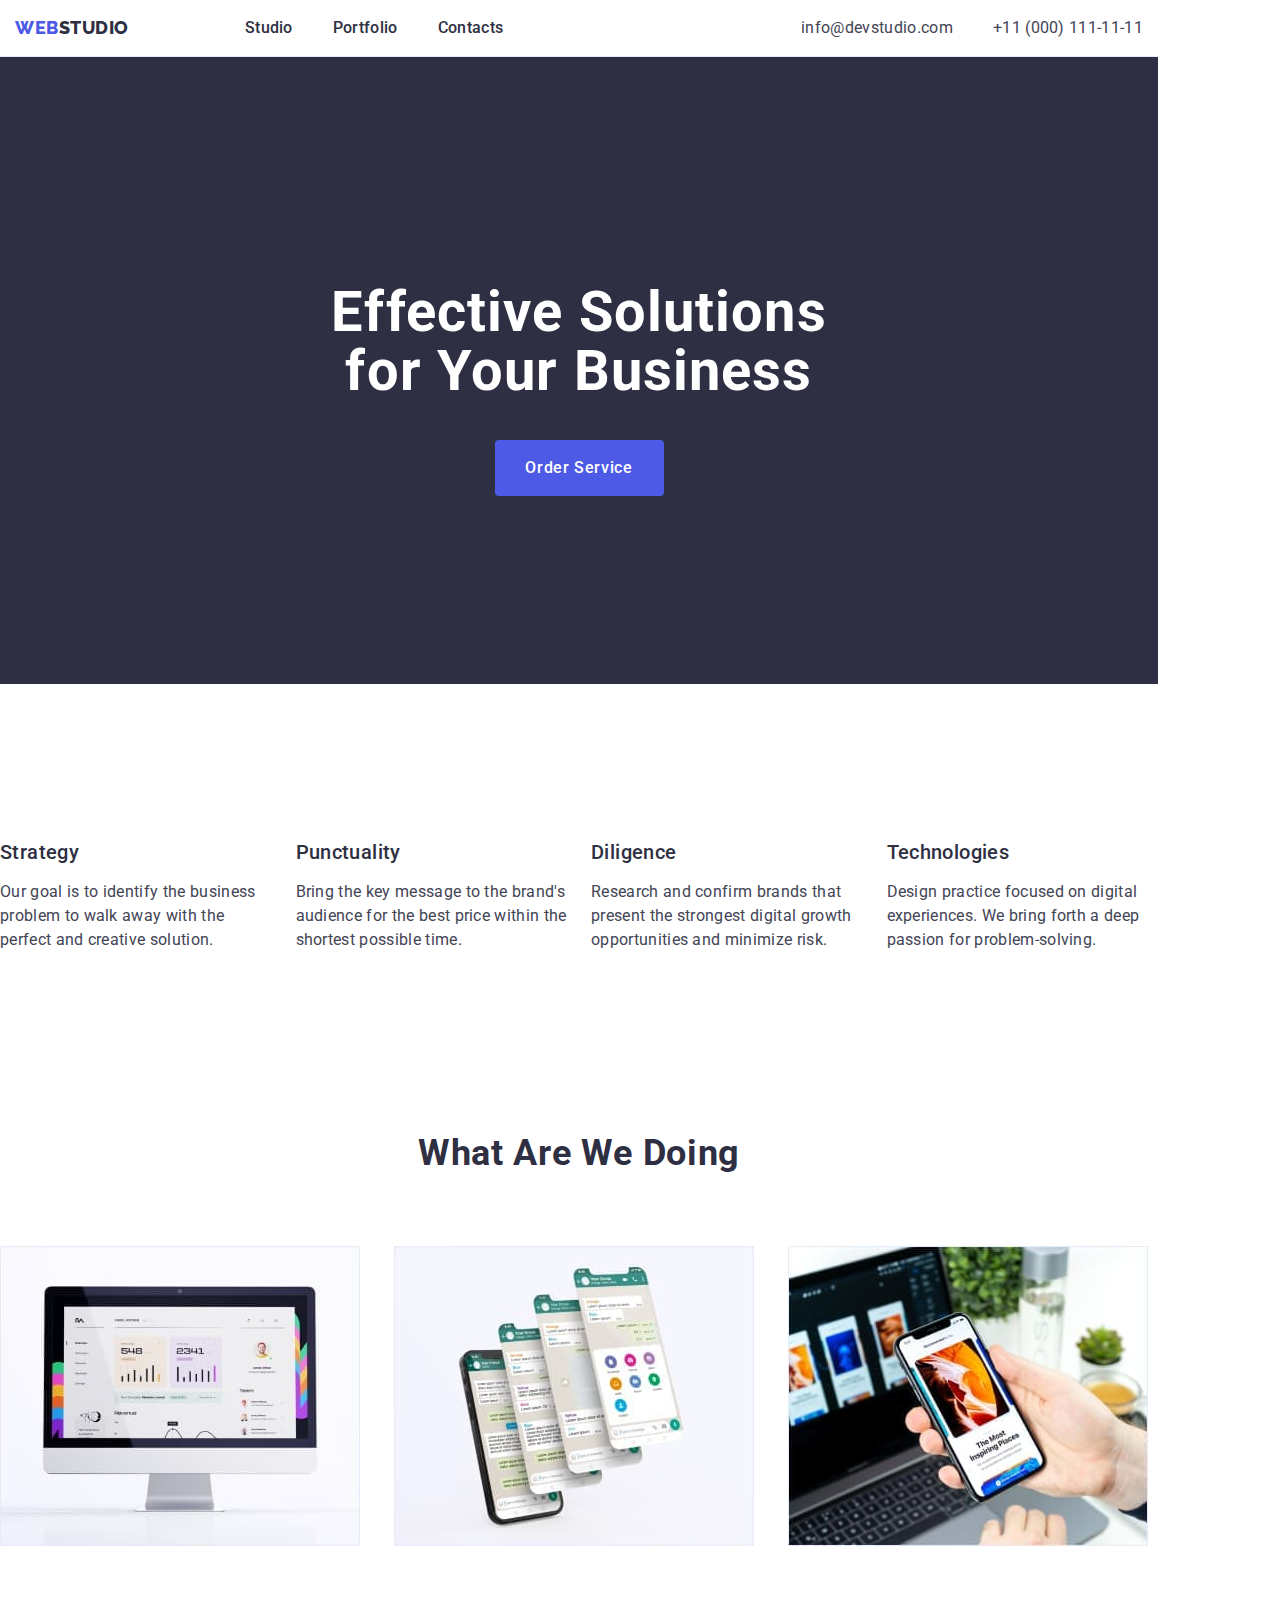
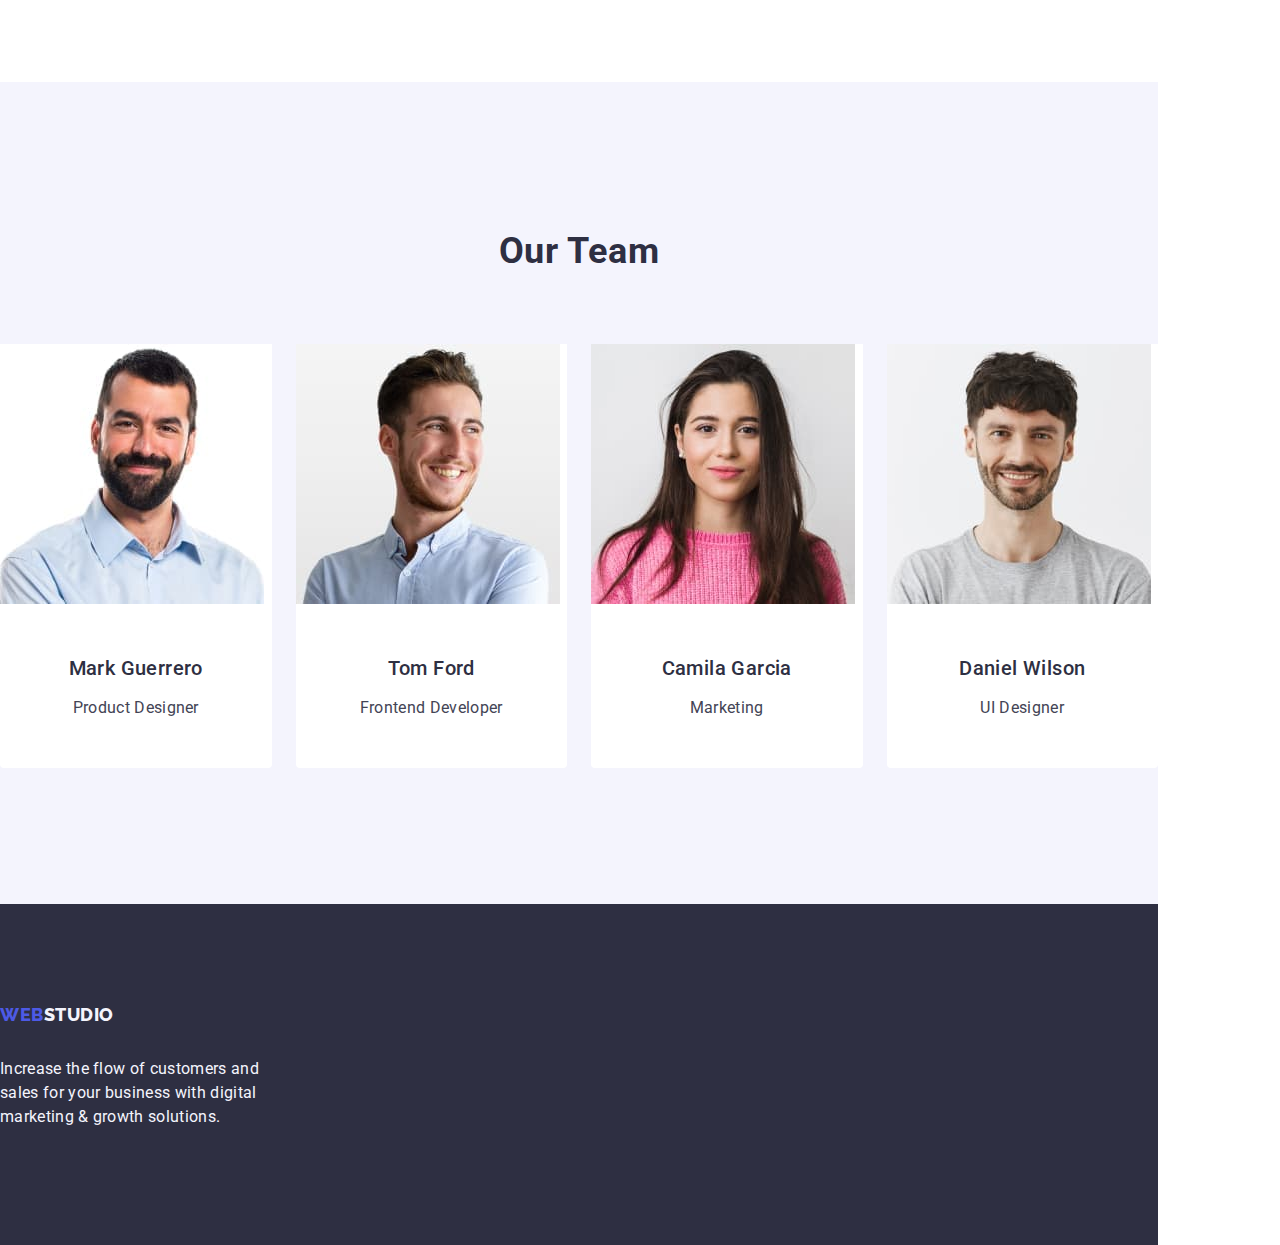
<file: index.html>
<!DOCTYPE html>
<html lang="en">
    <head>
        <link rel="stylesheet" href="https://cdnjs.cloudflare.com/ajax/libs/modern-normalize/1.0.0/modern-normalize.min.css">
        <meta charset="UTF-8">
        <meta name="viewport" content="width=device-width, initial-scale=1.0">
        <title>Main Page</title>
        <link rel="stylesheet" href="./css/styles.css">
        <link rel="preconnect" href="https://fonts.googleapis.com">
        <link rel="preconnect" href="https://fonts.gstatic.com" crossorigin>
        <link href="https://fonts.googleapis.com/css2?family=Raleway:wght@800&family=Roboto:wght@400;500;700;900&display=swap" rel="stylesheet">
    </head>
    <body>
        <div class="page-container">
            <header class="header">
                <div class="container">
                    <nav class="nav">
                        <a class="link logo" href="./index.html">Web<span class="logo-head">Studio</span></a>
                        <ul class="list">
                            <li class="item"><a class="link" href="./index.html">Studio</a></li>
                            <li class="item"><a class="link" href="./portfolio.html">Portfolio</a></li>
                            <li class="item"><a class="link" href="">Contacts</a></li>
                        </ul>
                    </nav>
                
                    <address class="address">
                            <ul class="list">
                                <li><a class="link" href="mailto:info@devstudio.com">info@devstudio.com</a></li>
                                <li><a class="link" href="tel:+110001111111">+11 (000) 111-11-11</a></li>
                            </ul>
                    </address>
                </div>
            </header>

            <main> 
                <section class="hero">
                    <div class="container">
                        <h1 class="main-heading">Effective Solutions for Your Business</h1>
                        <button class=btn type="button">Order Service</button>
                    </div>
                </section>
                
                <section class="about">
                    <div class="container">
                        <h2 class="visually-hidden">Header Section 2</h2>
                        <ul class="list">
                            <li class="item">
                                <h3 class="title">Strategy</h3>
                                <p class="description">Our goal is to identify the business
                            problem to walk away with the perfect and creative solution.</p>
                            </li>
                            <li class="item">
                                <h3 class="title">Punctuality</h3>
                                <p class="description">Bring the key message to the brand's audience for the best price within the shortest possible time.</p>
                            </li>
                            <li class="item">
                                <h3 class="title">Diligence</h3>
                                <p class="description">Research and confirm brands that present the strongest digital growth opportunities and minimize risk.</p>
                            </li>
                            <li class="item">
                                <h3 class="title">Technologies</h3>
                                <p class="description">Design practice focused on digital experiences. We bring forth a deep passion for problem-solving.</p>
                            </li>
                        </ul>
                    </div>
                </section>

                <section class="services">
                    <div class="container">
                        <h2 class="sub-heading">What are we doing</h2>
                        <ul class="list">
                            <li class="item"><img src="./images/Rectangle_71.jpg" alt="Desktop" width="360" height="300"></li>
                            <li class="item"><img src="./images/Rectangle_71_(1).jpg" alt="Mobile Phone Screens" width="360" height="300"></li>
                            <li class="item"><img src="./images/Rectangle_71_(2).jpg" alt="Mobile Phone" width="360" height="300"></li>
                        </ul>
                    </div> 
                </section>

                <section class="team">
                    <div class="container">  
                        <h2 class="sub-heading">Our Team</h2>
                        <ul class="list">
                            <li class="item">
                                <img class="photo" src="./images/img.jpg" alt="Mark Guerro" width="264" height="260">
                                <div class="tag">
                                    <h3 class="title">Mark Guerrero</h3>
                                    <p class="description">Product Designer</p>
                                </div>
                            </li>
                            <li class="item">
                                <img class="photo" src="./images/img_(1).jpg" alt="Tom Ford" width="264" height="260">
                                <div class="tag">
                                    <h3 class="title">Tom Ford</h3>
                                    <p class="description">Frontend Developer</p>
                                </div>
                            </li>
                            <li class="item">
                                <img class="photo" src="./images/img_(2).jpg" alt="Camilla Garcia" width="264" height="260">
                                <div class="tag">
                                    <h3 class="title">Camila Garcia</h3>
                                    <p class="description">Marketing</p>
                                </div>
                            </li>
                            <li class="item">
                                <img class="photo" src="./images/img_(3).jpg" alt="Daniel Wilson" width="264" height="260">
                                <div class="tag">
                                    <h3 class="title">Daniel Wilson</h3>
                                    <p class="description">UI Designer</p>
                                </div>
                            </li>
                        </ul>
                    </div>
                </section>
            </main>

            <footer class="foot">
                <div class="container">
                    <a class="link logo" href="./index.html">Web<span class="logo-foot">Studio</span></a>
                    <p class="phrase">Increase the flow of customers and sales for your business with digital marketing & growth solutions.</p>
                </div>
            </footer>
        </div>    
    </body>
</html>
</file>
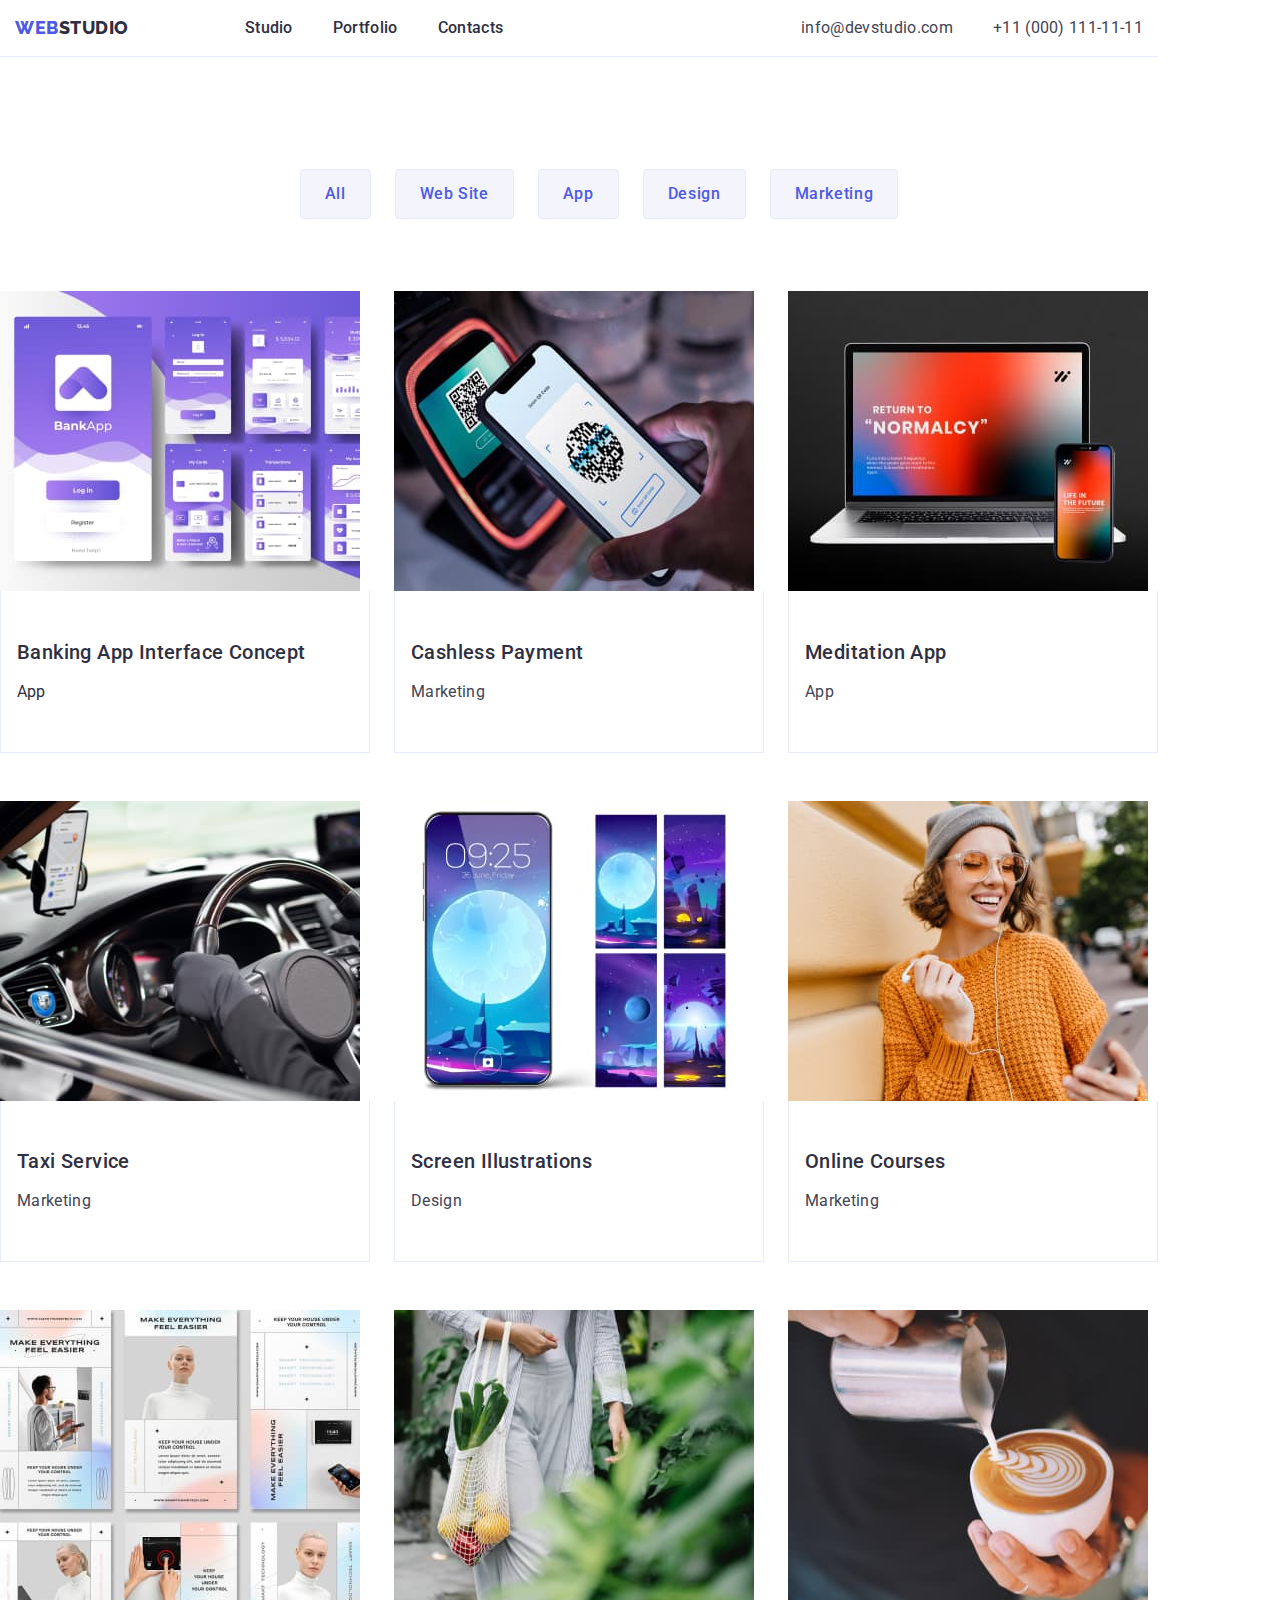
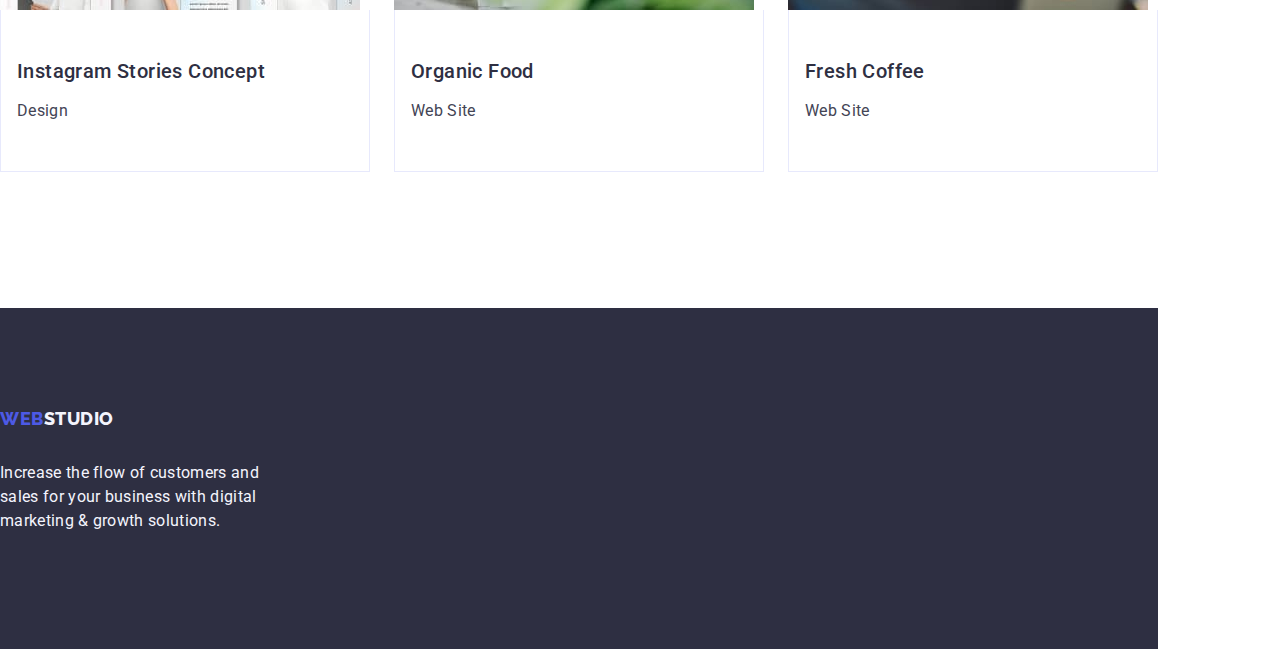
<file: portfolio.html>
<!DOCTYPE html>
<html lang="en">
    <head>
        <link rel="stylesheet" href="https://cdnjs.cloudflare.com/ajax/libs/modern-normalize/1.0.0/modern-normalize.min.css">
        <meta charset="UTF-8">
        <meta name="viewport" content="width=device-width, initial-scale=1.0">
        <title>Porfolio</title>
        <link rel="stylesheet" href="./css/styles.css">
        <link rel="preconnect" href="https://fonts.googleapis.com">
        <link rel="preconnect" href="https://fonts.gstatic.com" crossorigin>
        <link href="https://fonts.googleapis.com/css2?family=Raleway:wght@800&family=Roboto:wght@400;500;700;900&display=swap" rel="stylesheet">
    </head>
    <body>
        <div class="page-container">
            <header class="header">
                <div class="container">
                    <nav class="nav">                        
                        <a class="link logo" href="./index.html">Web<span class="logo-head">Studio</span></a>
                        <ul class="list">
                            <li class="item"><a class="link" href="./index.html">Studio</a></li>
                            <li class="item"><a class="link" href="./portfolio.html">Portfolio</a></li>
                            <li class="item"><a class="link" href="">Contacts</a></li>
                        </ul>
                    </nav>

                    <address class="address">
                            <ul class="list">
                                <li><a class="link" href="mailto:info@devstudio.com">info@devstudio.com</a></li>
                                <li><a class="link" href="tel:+110001111111">+11 (000) 111-11-11</a></li>
                            </ul>
                    </address>
                </div>
            </header>

            <main>
                <section class="btn-img">
                    <div class="container">
                        <h1 class="visually-hidden">Main Header</h1>
                        <ul class="list">
                            <li><button class="btn" type="button">All</button></li>
                            <li><button class="btn" type="button">Web Site</button></li>
                            <li><button class="btn" type="button">App</button></li>
                            <li><button class="btn" type="button">Design</button></li>
                            <li><button class="btn" type="button">Marketing</button></li>
                        </ul>
                  
                        <ul class="list">
                            <li class="item">
                                <a class="link" href="">
                                <img src="./images/img_hw2_1.jpg" alt="banking app" width="360" height="300"/>
                                <div class="container">     
                                    <h2 class="title">Banking App Interface Concept</h2>
                                    <p class="desciption">App</p>
                                </div>
                                </a>
                            </li>
                            <li class="item">
                                <a class="link" href="">
                                <img src="./images/img_hw2_2.jpg" alt="cashless payment" width="360" height="300" />
                                <div class="container">
                                <h2 class="title">Cashless Payment</h2>
                                <p class="description">Marketing</p>
                                </div>
                                </a>
                            </li>
                            <li class="item">
                                <a class="link" href="">
                                <img src="./images/img_hw2_3.jpg" alt="mediation app" width="360" height="300"/>
                                <div class="container">
                                <h2 class="title">Meditation App</h2>
                                <p class="description">App</p>
                                </div>
                                </a>
                            </li>
                            <li class="item">
                                <a class="link" href="">
                                <img src="./images/img_hw2_4.jpg" alt="taxi service" width="360" height="300"/>
                                <div class="container">
                                <h2 class="title">Taxi Service</h2>
                                <p class="description">Marketing</p>
                                </div>
                                </a>
                            </li>
                            <li class="item">
                                <a class="link" href="">
                                <img src="./images/img_hw2_5.jpg" alt="screen illustrator" width="360" height="300"/>
                                <div class="container">
                                <h2 class="title">Screen Illustrations</h2>
                                <p class="description">Design</p>
                                </div>
                                </a>
                            </li>
                            <li class="item">
                                <a class="link" href="">
                                <img src="./images/img_hw2_6.jpg" alt="online courses" width="360" height="300"/>
                                <div class="container">
                                <h2 class="title">Online Courses</h2>
                                <p class="description">Marketing</p>
                                </div>
                                </a>
                            </li>
                            <li class="item">
                                <a class="link" href="">
                                <img src="./images/img_hw2_7.jpg" alt="instagram story concept" width="360" height="300"/>
                                <div class="container">
                                <h2 class="title">Instagram Stories Concept</h2>
                                <p class="description">Design</p>
                                </div>
                                </a>
                            </li>
                            <li class="item">
                                <a class="link" href="">
                                <img src="./images/img_hw2_8.jpg" alt="organic food" width="360" height="300"/>
                                <div class="container">
                                <h2 class="title">Organic Food</h2>
                                <p class="description">Web Site</p>
                                </div>
                                </a>
                            </li>
                            <li class="item">
                                <a class="link" href="">
                                <img src="./images/img_hw2_9.jpg" alt="fresh coffee" width="360" height="300"/>
                                <div class="container">
                                <h2 class="title">Fresh Coffee</h2>
                                <p class="description">Web Site</p>
                                </div>
                                </a>
                            </li>
                        </ul>
                    </div>    
                </section>
            </main>

            <footer class="foot">
                <div>
                    <a class="link logo" href="./index.html">Web<span class="logo-foot">Studio</span></a>
                    <p class="phrase">Increase the flow of customers and sales for your business with digital marketing & growth solutions.</p>
                </div>
            </footer>
        </div>    
    </body>
</html>
</file>
<file: css/styles.css>
*,
*::before,
*::after {
    box-sizing: border-box;
}

:root {
    --OCEAN: rgba(64, 75, 191, 1);
    --WHITE: rgba(255, 255, 255, 1);
    --NAVY-BLUE: rgba(46, 47, 66, 1);
    --SLATE: rgba(67, 68, 85, 1);
    --IRIS: rgba(77, 90, 229, 1);
    --CLOUD: rgba(244, 244, 253, 1);
    --CORNFLOWER: rgba(231, 233, 252, 1);
}

body {
    font-family: 'Roboto', sans-serif;
    color: var(--SLATE, #434455);
    background-color: var(--WHITE, #fff);
    font-size: 16px;
    font-style: normal;
    line-height: 1.5;
}

img {
    display: block;
}

.page-container {
    width: 1158px;
}

/* HEADER */ 

.header {
    border-bottom: 1px solid var(--CORNFLOWER, #2E2F42)
}

/* Navigation Flex */

.header .container {
    display: flex;
    width: 1158px;
    margin: 0 auto;
    padding: 0 15px;
    justify-content: space-between;
}

.nav {
    display:flex;
    align-items: center;
}

.nav .list {
    display: flex;
    gap: 40px;
}

.nav .list .link {
    padding: 24px 0;
}


/* Address Flex */

.address {
    display: flex;
    align-items: center; 
}

.address .list {
    display: flex;
    gap: 40px;
}

/* LOGO Style */
.logo {
    font-size: 18px;
    line-height: 1.17;
    color: var(--IRIS, #4d5ae5);
    font-family: 'Raleway', sans-serif;
    font-weight: 800;
    letter-spacing: 0.03em;
    text-decoration: none;
    text-transform: uppercase;
    margin-right: 76px;
}

.nav .logo-head {
    color: var(--NAVY-BLUE);
}


/* NAVIGATION Style */

.nav .list .item {
    color: var(--NAVY-BLUE);
    font-weight: 500;
    font-size: 16px;
    line-height: 1.5;
    letter-spacing: 0.02em;
}


/* Link style for Navigation and Address */
.list  {
    list-style: none;
    font-style: normal;
}


.list .link {
    text-decoration: none;
    color: var(--NAVY-BLUE, #2e2f42);
}

.list .link:hover,
.list .link:focus {
    color: var(--OCEAN, #404bbf);
}


/* ADDRESS style */

.address .link {
    font-size: 16px;
    color: var(--SLATE, #434455);
    line-height: 1.5;
    font-weight: 400;
    letter-spacing: 0.02em;
}



/* MAIN */

/* 1st SECTION Flex*/
.hero {
    background-color: var(--NAVY-BLUE, #2e2f42);
    padding: 188px 0;
    display: flex;
    justify-content: center;
}

/* 2nd SECTION Flex */
.about {
    padding: 120px 0;
}

.visually-hidden {
    position: absolute;
    width: 1px;
    height: 1px;
    margin: -1px;
    border: 0;
    padding: 0;
    white-space: nowrap;
    clip-path: inset(100%);
    clip: rect(0 0 0 0);
    overflow: hidden;
}

.about .list {
    display: flex;
    gap: 24px;
    padding: 0;
}

.about .item {
    width: calc((100% - 72px) / 4);
}

.about .title {
    margin-bottom: 8px;
}



/* 3rd SECTION Flex */

.services {
    padding-bottom: 120px;
}

.services .sub-heading {
    margin-bottom: 72px;
}

.services .list {
    display: flex;
    gap: 24px;
    padding: 0;
}

.services .item {
    width: calc((100% - 48px) / 3);
}

/* 4th SECTION Flex */

.team {
    padding: 120px 0;
}

.team .sub-heading {
    margin-bottom: 72px;
}

.team .list {
    display: flex;
    gap: 24px;
    padding: 0;
} 

.team .item {
    width: calc((100% - 72px) / 4);
    border-radius: 0 0 4px 4px;
}

.team .tag {
    padding: 32px 0;
}

.team .title {
    text-align: center;
    margin-bottom: 8px;
}

.team .description {
    text-align: center;
}


/* 1st SECTION Style*/

.hero .main-heading {
    color: var(--WHITE);
    font-size: 56px;
    font-weight: 700;
    line-height: 1.07;
    letter-spacing: 0.02em;
    text-align: center;
    max-width: 496px;
}

.hero .btn {
    color: var(--WHITE);
    font-family: 'Roboto', sans-serif;
    background-color: var(--IRIS);
    font-weight: 500;
    font-size: 16px; 
    line-height: 1.5;
    letter-spacing: 0.04em;
    cursor: pointer;
    display: block;
    min-width: 169px;
    height: 56px;
    border: none;
    border-radius: 4px;
    margin: 0 auto;
}

/* 2nd, 3rd Section, Images Section Title and Description */

.title {
    color: var(--NAVY-BLUE);
    font-weight: 500;
    font-size: 20px;
    line-height: 1.2;
    letter-spacing: 0.02em;
}

.description {
    color: var(--SLATE);
    font-size: 16px;
    letter-spacing: 0.02em;
}

/* 3rd SECTION and 4th Section Header */

.sub-heading {
    font-size: 36px;
    line-height: 1.11;
    color: var(--NAVY-BLUE);
    text-align: center;
    letter-spacing: 0.02em;
    text-transform: capitalize;
}

/* 4th SECTION */
.team {
    background-color: var(--CLOUD);
}

.team .item {
    background-color: var(--WHITE);
}

/* PORTFOLIO BUTTON */
.btn {
    font-family: 'Roboto', sans-serif;
    font-weight: 500;
    font-size: 16px;
    line-height: 1.5;
    letter-spacing: 0.04em;
    color: var(--IRIS);
    background-color: var(--CLOUD);
    cursor: pointer;
    text-align: center;
    line-height: 1.5;
    padding: 12px 24px;
    border: 1px solid var(--CORNFLOWER, #e7e9fc);
    border-radius: 4px;
}   

.btn:hover,
.btn:focus {
    color: var(--WHITE);
    background-color: var(--OCEAN);
    border: 1px solid transparent
}

/* FOOTER */


.foot {
    background-color: var(--NAVY-BLUE);
    padding: 100px 0;
}

.foot .logo-foot {
    color: var(--CLOUD);
}

.foot .phrase {
    line-height: 1.5;
    color: var(--CLOUD);
    letter-spacing: 0.02em;
    max-width: 264px;
}   


/* Footer Flex */

.foot .link {
    display: inline-block;
    margin-bottom: 16px;
}

/* Portfolio */

.btn-img {
    padding-top: 96px;
    padding-bottom: 120px;
}

.btn-img .list:nth-of-type(1) {
    display: flex;
    justify-content: center;
    gap: 24px;
    margin-bottom: 72px;
}

.btn-img .list:nth-of-type(2) {
    display: flex;
    flex-wrap: wrap;
    column-gap: 24px;
    row-gap: 48px;
    padding: 0;
    
}

.btn-img .list .item {
    width: calc((100% - 48px) / 3);
}

.btn-img .list > .item .container {
    padding: 32px 16px;
    border: 1px solid var(--CORNFLOWER, #e7e9fc);
    border-top: none;
}

.btn-img .item .container .title {
    margin-bottom: 8px;
}
</file>
